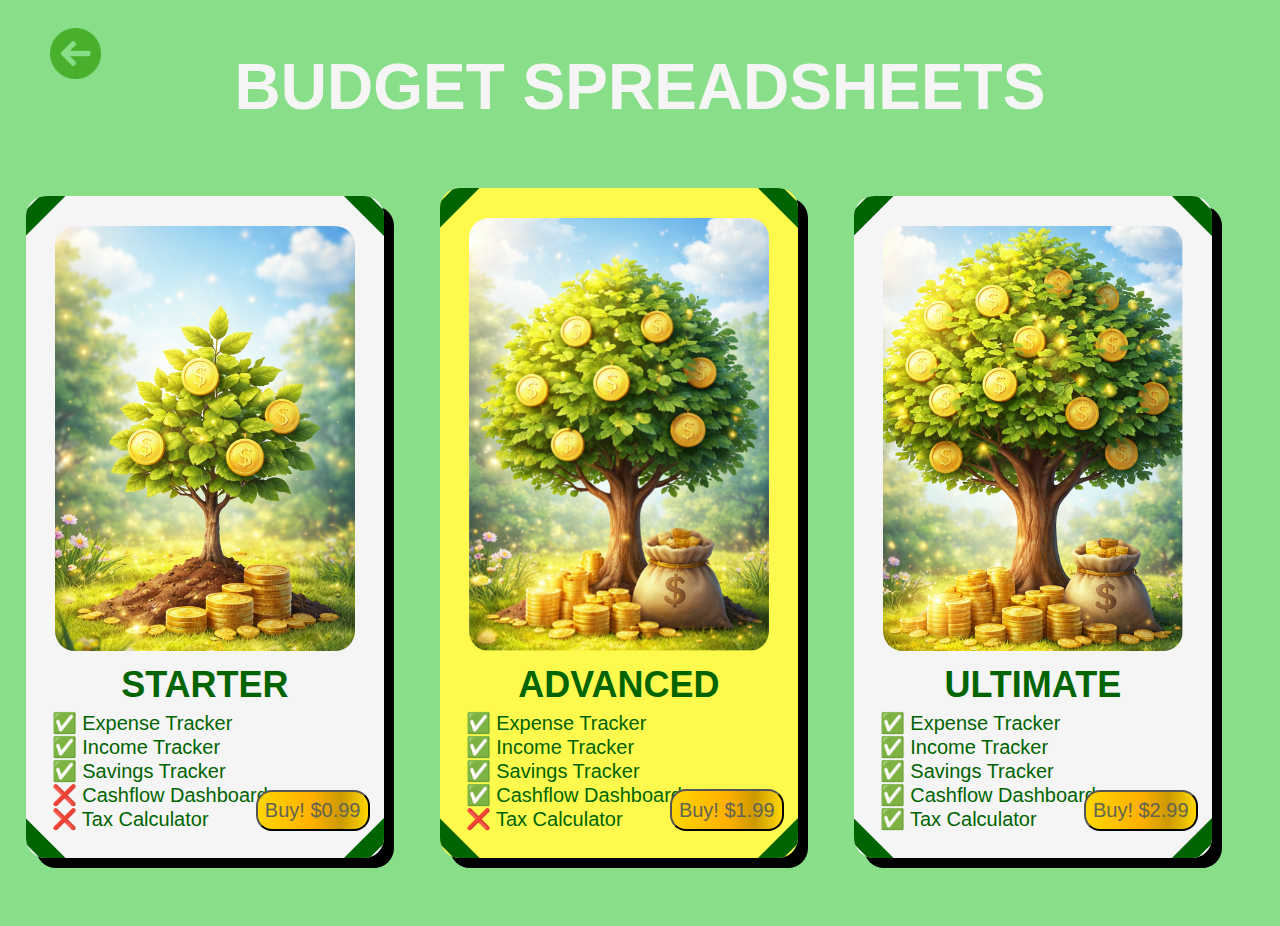
<file: pages/transaction.html>
<!-- * This is where the user would go to buy a cheap excel spreadsheet with their financial info plugged in. -->
<!-- TODO: Build out the back-end of my excel sheet. Figure out how to have user simply download the page with all
TODO: their info plugged in. Figure out javascript for budget page. -->
<!-- ! For now this is just a fake transactional page with buttons that do nothing. -->
<!doctype html>
<html lang="en">
  <head>
    <meta charset="UTF-8" />
    <meta name="viewport" content="width=device-width, initial-scale=1.0" />
    <title>Transactional Page</title>
    <link rel="stylesheet" href="../styles.css" />
  </head>
  <body class="transaction-background">
    <header>
      <h1 class="budget-spreadsheets-title">Budget Spreadsheets</h1>
      <a href="../index.html" class="nav-to-index"
        ><img src="../icons/back-arrow.png" alt="Back Arrow to Index File"
      /></a>
    </header>
    <main>
      <div class="transaction-options">
        <div class="transaction-card">
          <div class="ribbon1">Trans Card</div>
          <div class="ribbon2">Trans Card</div>
          <div class="ribbon3">Trans Card</div>
          <div class="ribbon4">Trans Card</div>
          <img src="../icons/tree-small.png" alt="Small Money Tree" />
          <h1>Starter</h1>
          <ul>
            <li>✅ Expense Tracker</li>
            <li>✅ Income Tracker</li>
            <li>✅ Savings Tracker</li>
            <li>❌ Cashflow Dashboard</li>
            <li>❌ Tax Calculator</li>
          </ul>
          <button>$0.99</button>
        </div>
        <div class="transaction-card" id="advanced-card">
          <div class="ribbon1">Trans Card</div>
          <div class="ribbon2">Trans Card</div>
          <div class="ribbon3">Trans Card</div>
          <div class="ribbon4">Trans Card</div>
          <img src="../icons/tree-medium.png" alt="Medium Money Tree" />
          <h1>Advanced</h1>
          <ul>
            <li>✅ Expense Tracker</li>
            <li>✅ Income Tracker</li>
            <li>✅ Savings Tracker</li>
            <li>✅ Cashflow Dashboard</li>
            <li>❌ Tax Calculator</li>
          </ul>
          <button>$1.99</button>
        </div>
        <div class="transaction-card">
          <div class="ribbon1">Trans Card</div>
          <div class="ribbon2">Trans Card</div>
          <div class="ribbon3">Trans Card</div>
          <div class="ribbon4">Trans Card</div>
          <img src="../icons/tree-large.png" alt="Large Money Tree" />
          <h1>Ultimate</h1>
          <ul>
            <li>✅ Expense Tracker</li>
            <li>✅ Income Tracker</li>
            <li>✅ Savings Tracker</li>
            <li>✅ Cashflow Dashboard</li>
            <li>✅ Tax Calculator</li>
          </ul>
          <button>$2.99</button>
        </div>
      </div>
    </main>
  </body>
</html>
</file>
<file: styles.css>
* {
  box-sizing: border-box;
  font-family: "Gill Sans", "Gill Sans MT", Calibri, "Trebuchet MS", sans-serif;
}

body {
  margin: 0;
  justify-content: center;
  align-items: center;
  height: 100vh;
  position: relative;
}

.hero {
  position: absolute;
  z-index: 0;
  width: 90vw;
  top: 140px;
  height: 85vh;
}

.budget-buddy-main {
  overflow: hidden;
}

header {
  margin: 2%;
  padding: 1%;
  position: relative;
}

.footer {
  margin: 0px;
  position: fixed;
  text-align: center;
  background-color: green;
  color: white;
  bottom: 0px;
  left: 0px;
  right: 0px;
  height: 20px;
  vertical-align: auto;
  line-height: 20px;
  border-radius: 20px 20px 0px 0px;
}

.side-nav {
  position: fixed;
  right: 15px;
  top: 78%;
  transform: translateY(-50%);
  max-height: 90vh;
  z-index: 1000;
}

.nav {
  display: flex;
  flex-direction: column;
  align-items: flex-end;
  margin-left: auto;
  list-style: none;
  max-height: 90vh;
}

.nav-li {
  text-decoration: none;
  padding: 12%;
  margin: 18%;
}

.nav-link {
  position: relative;
  display: flex;
  align-items: center;
  width: 74px;
}

.nav-icon {
  width: 100%;
  z-index: 2;
  transition: transform 0.25s ease;
}

.nav-text {
  position: absolute;
  right: 80px;
  opacity: 0;
  transform: translateX(10px);
  white-space: nowrap;
  transition:
    opacity 0.5s ease,
    transform 0.25s ease;
  pointer-events: none;
  color: green;
  font-weight: bold;
}

.nav-link:hover .nav-icon {
  transform: scale(1.15);
}

.nav-link:hover .nav-text {
  opacity: 1;
  transform: translateX(0);
}

.budget-buddy {
  color: darkgreen;
  padding: 0px;
  font-size: 6rem;
}

.start-button {
  position: relative;
  padding: 16px 50px;
  font-size: 1.5rem;
  border: 4px solid darkgoldenrod;
  border-radius: 4px;
  text-decoration: none;
  text-transform: uppercase;
  letter-spacing: 0.1rem;
  transition: 0.5s;
  z-index: 1;
  color: darkgoldenrod;
}

.start-button:hover {
  color: darkgreen;
  border: 2px solid rgba(47, 177, 30, 0.5);
  background: linear-gradient(
    215deg,
    rgba(222, 222, 222, 1) 0%,
    rgba(159, 209, 183, 1) 55%,
    rgba(187, 250, 160, 1) 100%
  );
}

.budget-spreadsheets-title {
  text-align: center;
  padding: 0%;
  font-size: 4rem;
  margin: 1% 0% 0% 0%;
  color: whitesmoke;
  font-weight: bold;
  text-transform: uppercase;
}

.nav-to-index {
  text-decoration: none;
  position: absolute;
  top: 2%;
  left: 2%;
}

.nav-to-index img {
  width: 10%;
}

#advanced-card {
  background-color: #fdfa4d;
}

.transaction-card #ultimate {
  transform: scale(1.05);
}

.transaction-options {
  width: 100vw;
}

.transaction-card {
  background-color: whitesmoke;
  color: darkgreen;
  box-shadow: 10px 10px black;
  position: relative;
  width: 28%;
  border-radius: 20px 20px;
  overflow: hidden;
  display: inline-block;
  margin: 2%;
  padding: 1%;
  transition: 0.5s ease;
}

.transaction-card:hover {
  transform: scale(1.05);
  box-shadow: 18px 18px black;
}

.transaction-card img {
  width: 90%;
  border-radius: 20px 20px;
  margin: 5%;
  padding: 0px;
}

.transaction-card div.ribbon1 {
  position: absolute;
  top: 1%;
  right: -8%;
  background-color: darkgreen;
  color: rgba(0, 0, 0, 0);
  transform: rotate(45deg);
  border-radius: 24px;
}

.transaction-card div.ribbon2 {
  position: absolute;
  bottom: 1%;
  right: -8%;
  background-color: darkgreen;
  color: rgba(0, 0, 0, 0);
  transform: rotate(135deg);
  border-radius: 24px;
}

.transaction-card div.ribbon3 {
  position: absolute;
  top: 1%;
  left: -8%;
  background-color: darkgreen;
  color: rgba(0, 0, 0, 0);
  transform: rotate(-45deg);
  border-radius: 24px;
}

.transaction-card div.ribbon4 {
  position: absolute;
  bottom: 1%;
  left: -8%;
  background-color: darkgreen;
  color: rgba(0, 0, 0, 0);
  transform: rotate(225deg);
  border-radius: 24px;
}

.transaction-card h1 {
  text-align: center;
  padding: 4%;
  margin: 0%;
  line-height: 0px;
  font-size: 2.25rem;
  text-transform: uppercase;
}

.transaction-card p {
  margin: 5% 5% 5% 5%;
  flex-grow: 1;
}

.transaction-card button {
  text-align: center;
  background: linear-gradient(
    90deg,
    #ffd700 0%,
    #ffc300 25%,
    #ffb000 50%,
    #cc9900 75%,
    #ffd700 100%
  );
  color: rgb(100, 100, 82);
  position: absolute;
  text-decoration: none;
  border-radius: 16px;
  padding: 2%;
  font-size: 1.25rem;
  transition: 0.8s ease;
  bottom: 4%;
  right: 4%;
}

.transaction-card button::before {
  content: "Buy! ";
}

.transaction-card button:hover {
  box-shadow: 5px 5px black;
  cursor: pointer;
}

.transaction-background {
  background-color: rgb(137, 223, 137);
  color: darkgreen;
}

.transaction-card ul {
  list-style-type: none;
  margin: 2%;
  padding: 2%;
}

.transaction-card ul li {
  font-size: 1.25rem;
}

.learn-more-main {
  position: absolute;
  left: 0.5%;
  height: 70vh;
  top: 25%;
  width: 86vw;
  background: linear-gradient(
    215deg,
    rgba(222, 222, 222, 1) 0%,
    rgba(159, 209, 183, 1) 55%,
    rgba(187, 250, 160, 1) 100%
  );
  border-radius: 25px;
  padding: 2%;
  overflow: auto;
  color: rgb(27, 97, 27);
  scroll-behavior: smooth;
}

.learn-more-main section h2 {
  font-size: 3rem;
  padding: 2% 1%;
  margin: 1%;
  color: #f4fdff;
}

.learn-more-main section p {
  font-size: 1.25rem;
  padding: 0% 4%;
  margin: 0px;
}

.learn-more-main section h3 {
  padding: 1% 4%;
  margin: 0px;
  font-size: 1.5rem;
}

.learn-more-main::-webkit-scrollbar {
  display: none;
}

.learn-more-nav {
  position: absolute;
  right: 0.5%;
  height: 70vh;
  top: 25%;
  width: 12.5vw;
  background: linear-gradient(
    215deg,
    rgba(222, 222, 222, 1) 0%,
    rgba(159, 209, 183, 1) 55%,
    rgba(187, 250, 160, 1) 100%
  );
  border-radius: 25px;
  padding: 0%;
}

.learn-more-nav ul {
  list-style-type: none;
  margin: 0px;
  padding: 0px;
  text-align: center;
}

.learn-more-nav ul li {
  padding: 3%;
  margin: 25% 0%;
  border-radius: -50px;
  transition: 1.5s ease;
}

.learn-more-nav ul li a {
  text-decoration: none;
  color: darkgreen;
  text-transform: uppercase;
  transition: 0.5s ease;
}

.learn-more-nav ul li:hover {
  background-color: whitesmoke;
}

.learn-more-nav ul li a:hover {
  color: darkgoldenrod;
}

.learn-more-adjust {
  overflow: hidden;
}
</file>
